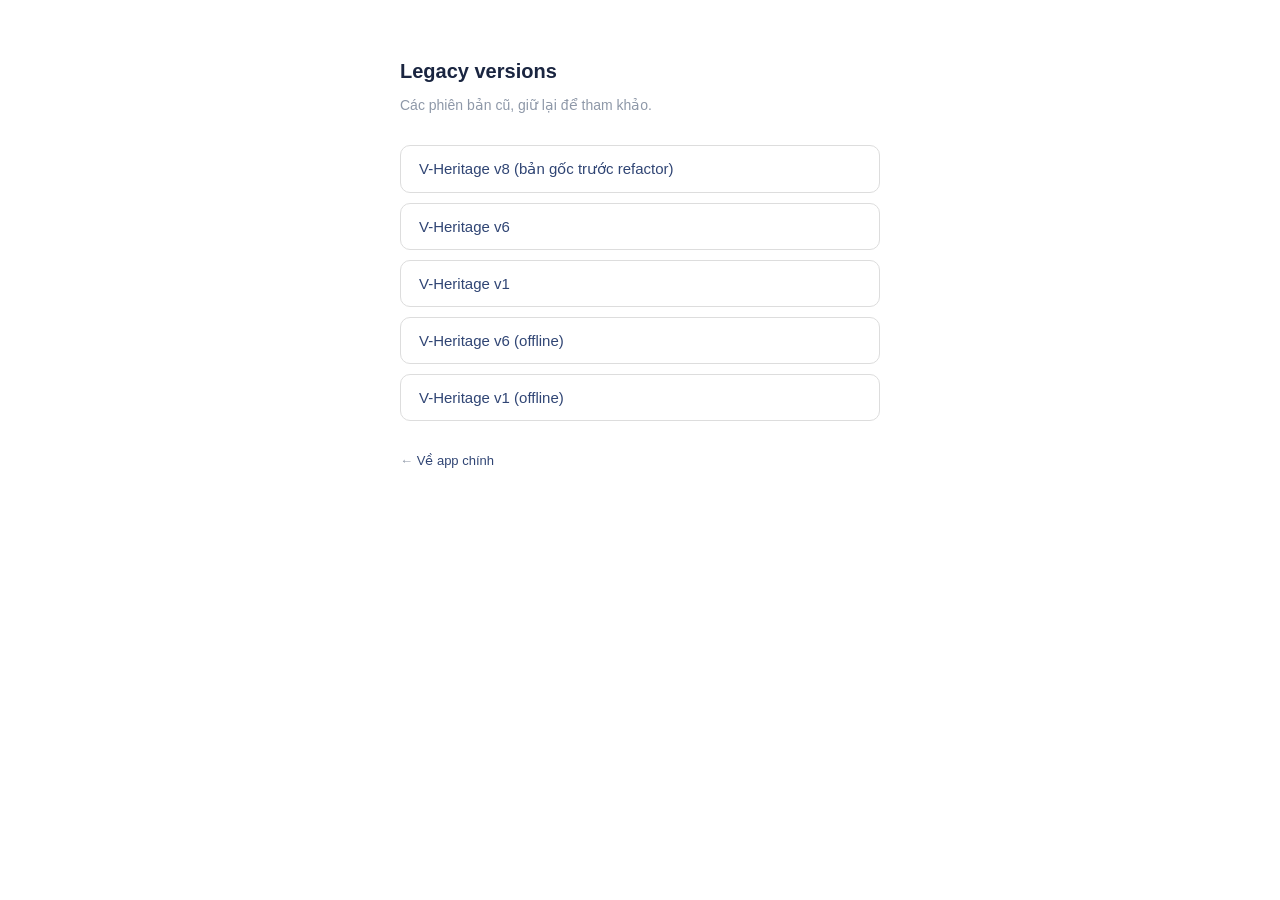
<file: legacy/index.html>
<!DOCTYPE html>
<html lang="vi">
<head>
<meta charset="utf-8">
<meta name="viewport" content="width=device-width, initial-scale=1">
<title>V-Heritage — Legacy versions</title>
<style>
  body { font-family: sans-serif; max-width: 480px; margin: 60px auto; padding: 0 20px; color: #1A2540; }
  h1 { font-size: 20px; margin-bottom: 8px; }
  p { color: #8E98A8; font-size: 14px; margin-bottom: 32px; }
  a { display: block; padding: 14px 18px; margin-bottom: 10px; border: 1px solid #ddd; border-radius: 10px; text-decoration: none; color: #304574; font-size: 15px; }
  a:hover { background: #f5f0e8; }
  .back { margin-top: 32px; font-size: 13px; color: #8E98A8; }
  .back a { display: inline; border: none; padding: 0; font-size: 13px; color: #304574; }
</style>
</head>
<body>
  <h1>Legacy versions</h1>
  <p>Các phiên bản cũ, giữ lại để tham khảo.</p>
  <a href="V-Heritage v8.dc.html">V-Heritage v8 (bản gốc trước refactor)</a>
  <a href="V-Heritage v6.dc.html">V-Heritage v6</a>
  <a href="V-Heritage.dc.html">V-Heritage v1</a>
  <a href="V-Heritage v6 (offline).html">V-Heritage v6 (offline)</a>
  <a href="V-Heritage (offline).html">V-Heritage v1 (offline)</a>
  <p class="back">← <a href="../">Về app chính</a></p>
</body>
</html>
</file>
